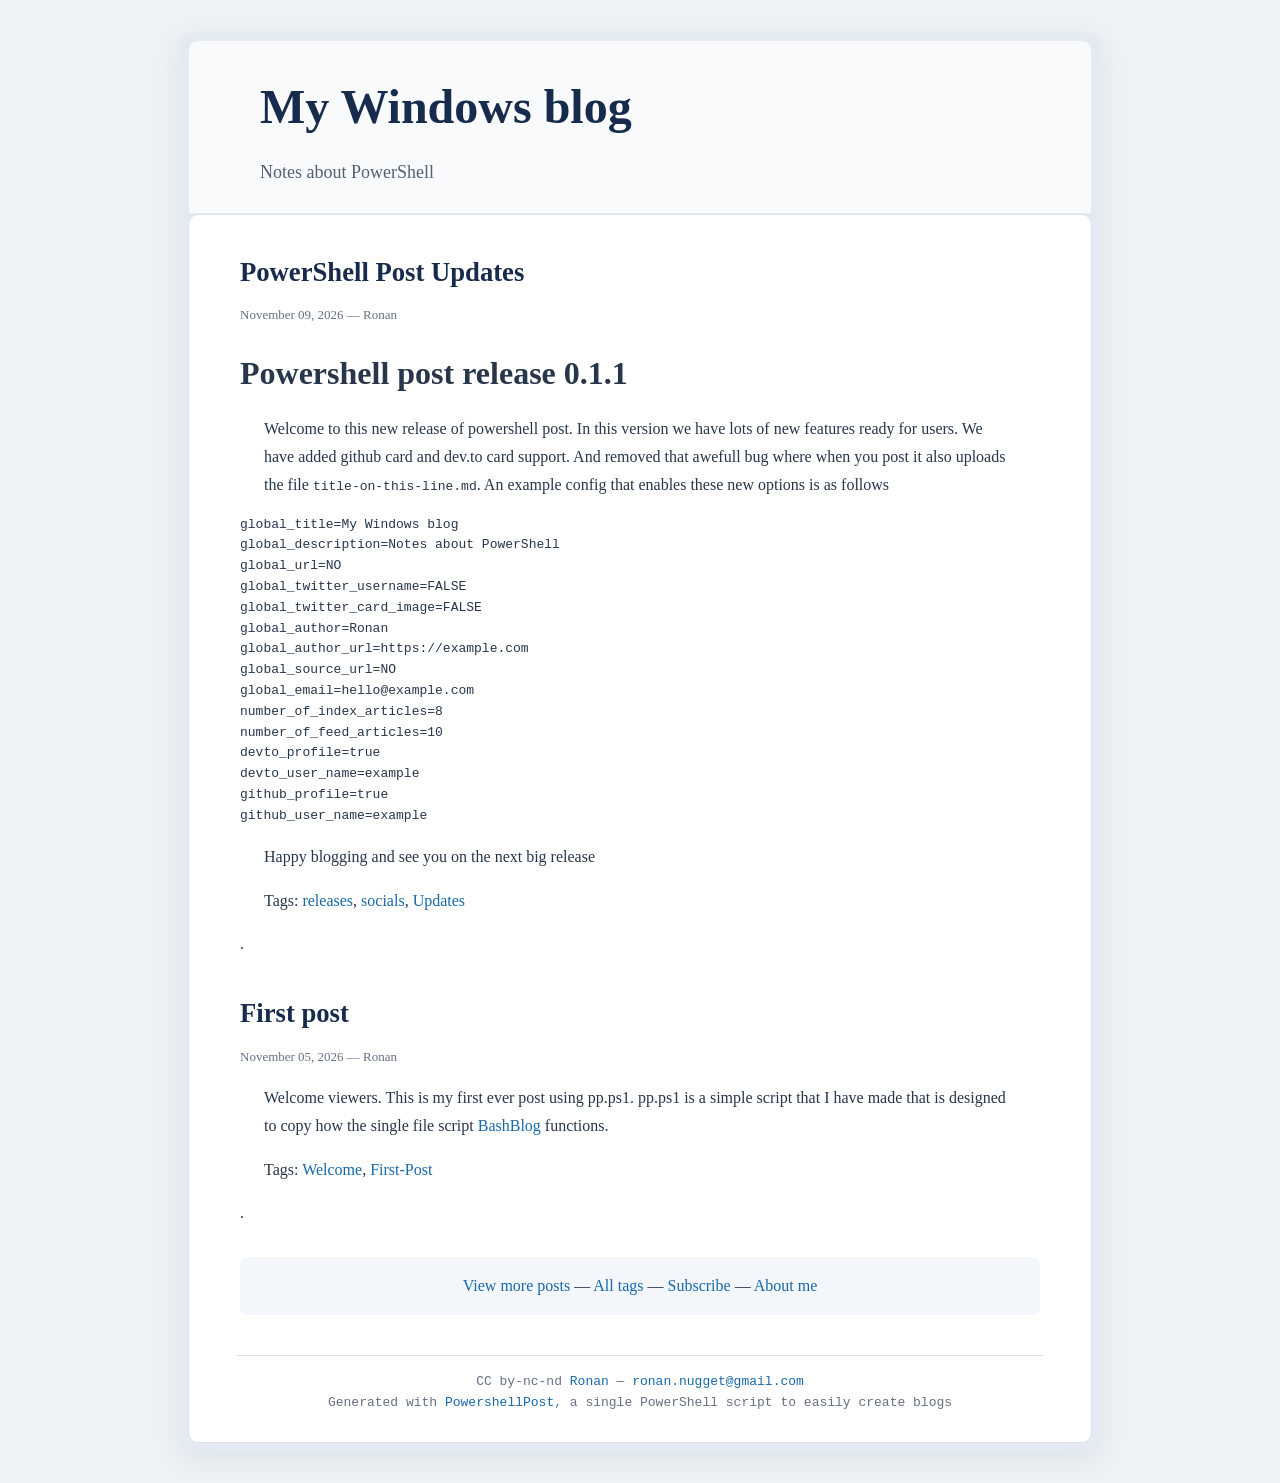
<file: docs/index.html>
<!DOCTYPE html PUBLIC "-//W3C//DTD XHTML 1.0 Strict//EN" "http://www.w3.org/TR/xhtml1/DTD/xhtml1-strict.dtd">
<html xmlns="http://www.w3.org/1999/xhtml"><head>
<meta http-equiv="Content-type" content="text/html;charset=UTF-8" />
<meta name="viewport" content="width=device-width, initial-scale=1.0" />
<link rel="stylesheet" href="main.css" type="text/css" />
<link rel="stylesheet" href="blog.css" type="text/css" />
<link rel="alternate" type="application/rss+xml" title="Subscribe to this page..." href="feed.rss" />
<title>My Windows blog</title>
<meta property='og:type' content='website' />
<meta property='og:title' content="My Windows blog" />
<meta property='og:description' content="Notes about PowerShell" />
</head><body>
<div id="divbodyholder">
<div class="headerholder"><div class="header">
<div id="title">
<h1 class="nomargin"><a class="ablack" href="index.html">My Windows blog</a></h1>
<div id="description">Notes about PowerShell</div>
</div></div></div>
<div id="divbody"><div class="content">
<h3><a class="ablack" href="powershell-post-updates.html">
PowerShell Post Updates
</a></h3>
<!-- bashblog_timestamp: #202611090918.18# -->
<div class="subtitle">November 09, 2026 &mdash;
Ronan</div>
<!-- text begin -->
<h1>Powershell post release 0.1.1</h1>
<p>Welcome to this new release of powershell post. In this version we have lots of new features ready for users. We have added github card and dev.to card support. And removed that awefull bug where when you post it also uploads the file <code>title-on-this-line.md</code>. An example config that enables these new options is as follows</p>
<pre><code>global_title=My Windows blog
global_description=Notes about PowerShell
global_url=NO
global_twitter_username=FALSE
global_twitter_card_image=FALSE
global_author=Ronan
global_author_url=https://example.com
global_source_url=NO
global_email=hello@example.com
number_of_index_articles=8
number_of_feed_articles=10
devto_profile=true
devto_user_name=example
github_profile=true
github_user_name=example</code></pre>
<p>Happy blogging and see you on the next big release</p>
<p>Tags: <a href='tag_releases.html'>releases</a>, <a href='tag_socials.html'>socials</a>, <a href='tag_Updates.html'>Updates</a> </p>
<!-- text end -->

.
<h3><a class="ablack" href="first-post.html">
First post
</a></h3>
<!-- bashblog_timestamp: #202611051103.47# -->
<div class="subtitle">November 05, 2026 &mdash;
Ronan</div>
<!-- text begin -->
<p>Welcome viewers. This is my first ever post using pp.ps1. pp.ps1 is a simple script that I have made that is designed to copy how the single file script <a href="https://github.com/cfenollosa/bashblog">BashBlog</a> functions.</p>
<p>Tags: <a href='tag_Welcome.html'>Welcome</a>, <a href='tag_First-Post.html'>First-Post</a> </p>
<!-- text end -->

.
<div id="all_posts"><a href="all_posts.html">View more posts</a> &mdash; <a href="all_tags.html">All tags</a> &mdash; <a href="feed.rss">Subscribe</a> &mdash; <a href="about.html">About me</a></div>
</div>
<div id="footer">CC by-nc-nd <a href="https://gtref.github.io">Ronan</a> &mdash; <a href="mailto:ronan&#46;nugget&#64;gmail&#46;com">ronan&#46;nugget&#64;gmail&#46;com</a><br/>Generated with <a href="https://github.com/gtref/PowershellPost">PowershellPost</a>, a single PowerShell script to easily create blogs</div>
</div></div>
</body></html>
</file>
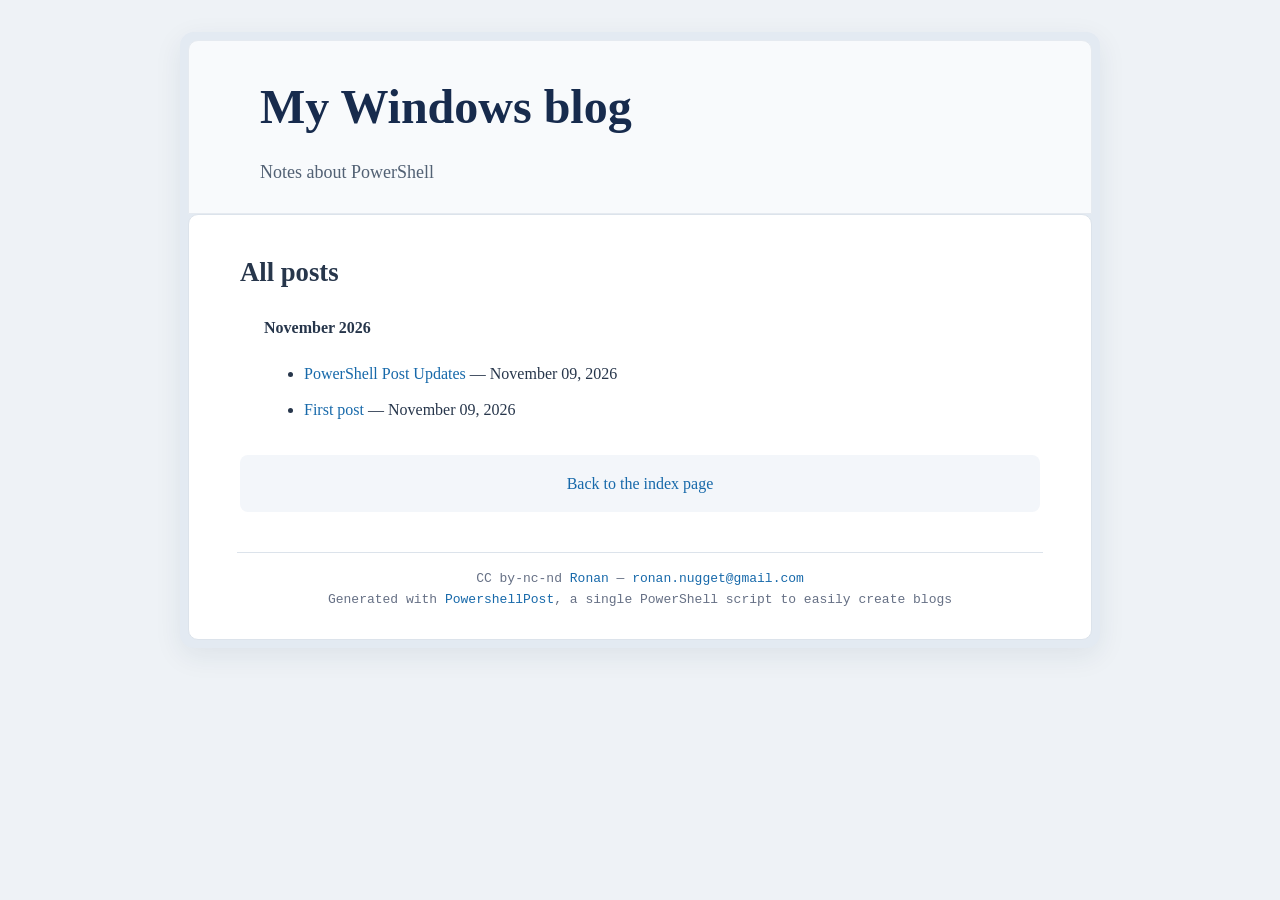
<file: docs/all_posts.html>
<!DOCTYPE html PUBLIC "-//W3C//DTD XHTML 1.0 Strict//EN" "http://www.w3.org/TR/xhtml1/DTD/xhtml1-strict.dtd">
<html xmlns="http://www.w3.org/1999/xhtml"><head>
<meta http-equiv="Content-type" content="text/html;charset=UTF-8" />
<meta name="viewport" content="width=device-width, initial-scale=1.0" />
<link rel="stylesheet" href="main.css" type="text/css" />
<link rel="stylesheet" href="blog.css" type="text/css" />
<link rel="alternate" type="application/rss+xml" title="Subscribe to this page..." href="feed.rss" />
<title>My Windows blog &mdash; All posts</title>
<meta property='og:type' content='website' />
<meta property='og:title' content="My Windows blog &amp;mdash; All posts" />
<meta property='og:description' content="Notes about PowerShell" />
</head><body>
<div id="divbodyholder">
<div class="headerholder"><div class="header">
<div id="title">
<h1 class="nomargin"><a class="ablack" href="index.html">My Windows blog</a></h1>
<div id="description">Notes about PowerShell</div>
</div></div></div>
<div id="divbody"><div class="content">
<h3>All posts</h3>
<h4 class='allposts_header'>November 2026</h4><ul>
<li><a href="powershell-post-updates.html">PowerShell Post Updates</a> &mdash; November 09, 2026</li>
<li><a href="first-post.html">First post</a> &mdash; November 09, 2026</li>
</ul>
<div id="all_posts"><a href="./index.html">Back to the index page</a></div>
</div>
<div id="footer">CC by-nc-nd <a href="https://gtref.github.io">Ronan</a> &mdash; <a href="mailto:ronan&#46;nugget&#64;gmail&#46;com">ronan&#46;nugget&#64;gmail&#46;com</a><br/>Generated with <a href="https://github.com/gtref/PowershellPost">PowershellPost</a>, a single PowerShell script to easily create blogs</div>
</div></div>
</body></html>
</file>
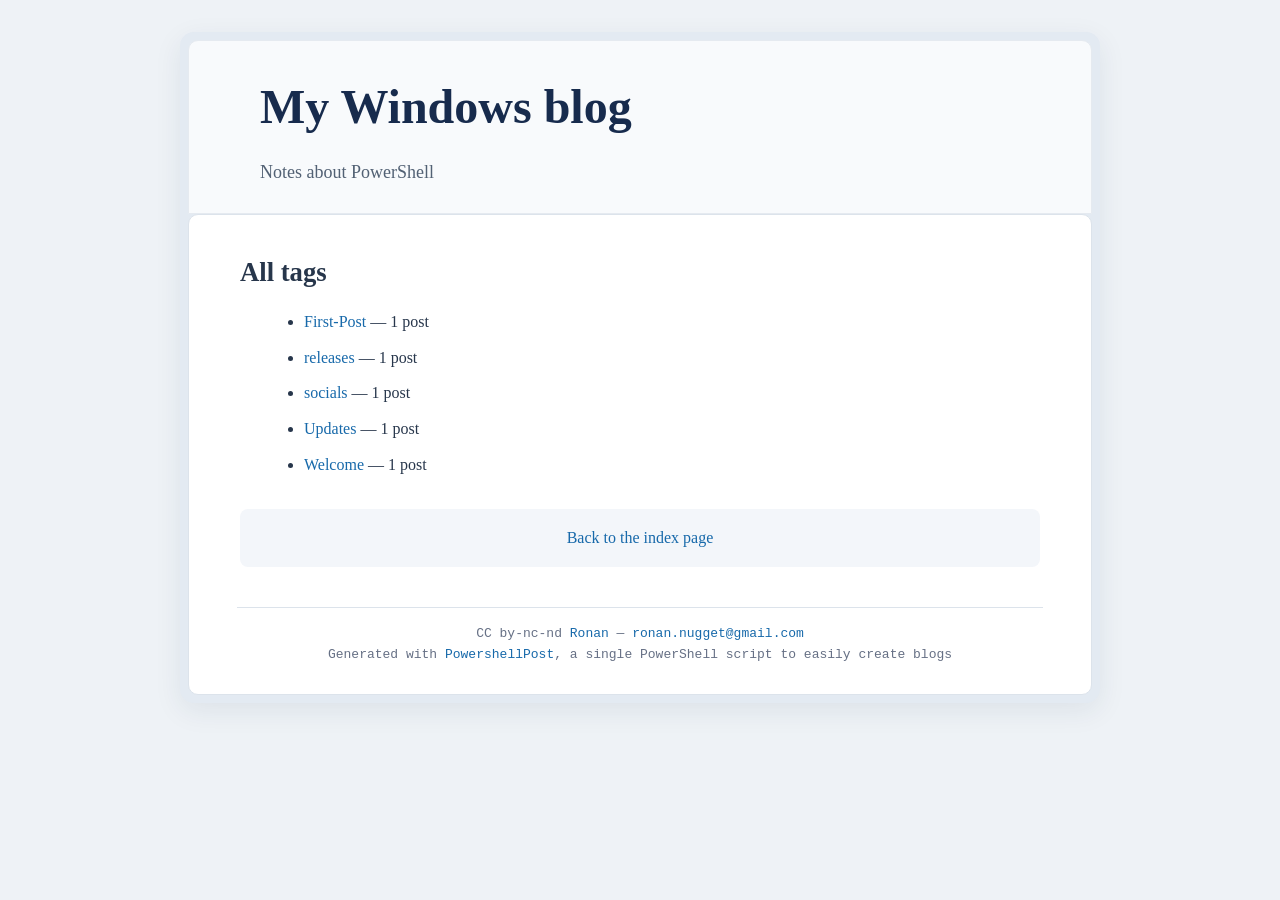
<file: docs/all_tags.html>
<!DOCTYPE html PUBLIC "-//W3C//DTD XHTML 1.0 Strict//EN" "http://www.w3.org/TR/xhtml1/DTD/xhtml1-strict.dtd">
<html xmlns="http://www.w3.org/1999/xhtml"><head>
<meta http-equiv="Content-type" content="text/html;charset=UTF-8" />
<meta name="viewport" content="width=device-width, initial-scale=1.0" />
<link rel="stylesheet" href="main.css" type="text/css" />
<link rel="stylesheet" href="blog.css" type="text/css" />
<link rel="alternate" type="application/rss+xml" title="Subscribe to this page..." href="feed.rss" />
<title>My Windows blog &mdash; All tags</title>
<meta property='og:type' content='website' />
<meta property='og:title' content="My Windows blog &amp;mdash; All tags" />
<meta property='og:description' content="Notes about PowerShell" />
</head><body>
<div id="divbodyholder">
<div class="headerholder"><div class="header">
<div id="title">
<h1 class="nomargin"><a class="ablack" href="index.html">My Windows blog</a></h1>
<div id="description">Notes about PowerShell</div>
</div></div></div>
<div id="divbody"><div class="content">
<h3>All tags</h3>
<ul>
<li><a href="tag_First-Post.html">First-Post</a> &mdash; 1 post</li>
<li><a href="tag_releases.html">releases</a> &mdash; 1 post</li>
<li><a href="tag_socials.html">socials</a> &mdash; 1 post</li>
<li><a href="tag_Updates.html">Updates</a> &mdash; 1 post</li>
<li><a href="tag_Welcome.html">Welcome</a> &mdash; 1 post</li>
</ul>
<div id="all_posts"><a href="./index.html">Back to the index page</a></div>
</div>
<div id="footer">CC by-nc-nd <a href="https://gtref.github.io">Ronan</a> &mdash; <a href="mailto:ronan&#46;nugget&#64;gmail&#46;com">ronan&#46;nugget&#64;gmail&#46;com</a><br/>Generated with <a href="https://github.com/gtref/PowershellPost">PowershellPost</a>, a single PowerShell script to easily create blogs</div>
</div></div>
</body></html>
</file>
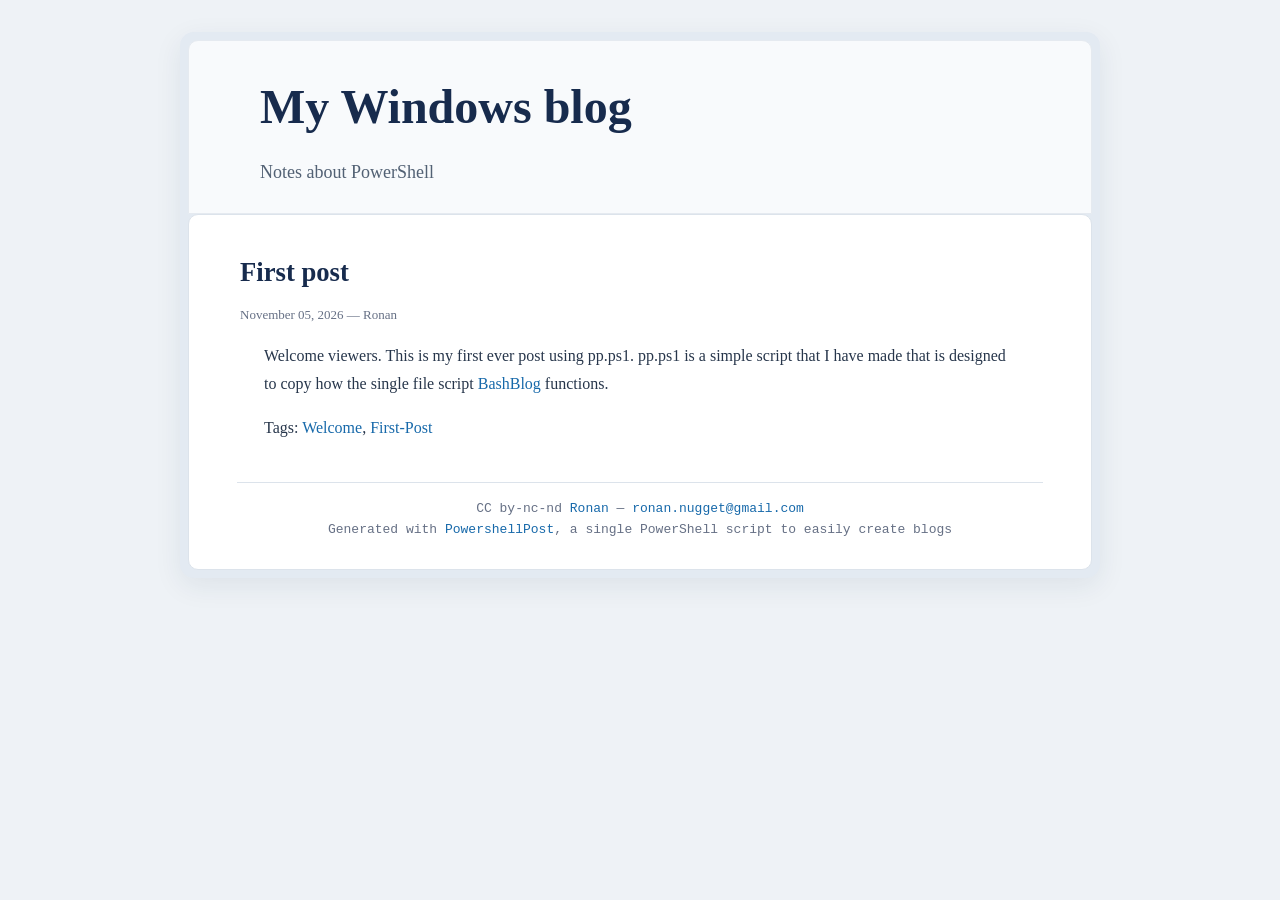
<file: docs/first-post.html>
<!DOCTYPE html PUBLIC "-//W3C//DTD XHTML 1.0 Strict//EN" "http://www.w3.org/TR/xhtml1/DTD/xhtml1-strict.dtd">
<html xmlns="http://www.w3.org/1999/xhtml"><head>
<meta http-equiv="Content-type" content="text/html;charset=UTF-8" />
<meta name="viewport" content="width=device-width, initial-scale=1.0" />
<link rel="stylesheet" href="main.css" type="text/css" />
<link rel="stylesheet" href="blog.css" type="text/css" />
<link rel="alternate" type="application/rss+xml" title="Subscribe to this page..." href="feed.rss" />
<title>First post</title>
<meta property='og:type' content='article' />
<meta property='og:title' content="First post" />
<meta property='og:description' content="Welcome viewers. This is my first ever post using pp.ps1. pp.ps1 is a simple script that I have made that is designed to copy how the single file script BashBlog functions." />
</head><body>
<div id="divbodyholder">
<div class="headerholder"><div class="header">
<div id="title">
<h1 class="nomargin"><a class="ablack" href="index.html">My Windows blog</a></h1>
<div id="description">Notes about PowerShell</div>
</div></div></div>
<div id="divbody"><div class="content">
<!-- entry begin -->
<h3><a class="ablack" href="first-post.html">
First post
</a></h3>
<!-- bashblog_timestamp: #202611051103.47# -->
<div class="subtitle">November 05, 2026 &mdash;
Ronan</div>
<!-- text begin -->
<p>Welcome viewers. This is my first ever post using pp.ps1. pp.ps1 is a simple script that I have made that is designed to copy how the single file script <a href="https://github.com/cfenollosa/bashblog">BashBlog</a> functions.</p>
<p>Tags: <a href='tag_Welcome.html'>Welcome</a>, <a href='tag_First-Post.html'>First-Post</a> </p>
<!-- text end -->

<!-- entry end -->
</div>
<div id="footer">CC by-nc-nd <a href="https://gtref.github.io">Ronan</a> &mdash; <a href="mailto:ronan&#46;nugget&#64;gmail&#46;com">ronan&#46;nugget&#64;gmail&#46;com</a><br/>Generated with <a href="https://github.com/gtref/PowershellPost">PowershellPost</a>, a single PowerShell script to easily create blogs</div>
</div></div>
</body></html>
</file>
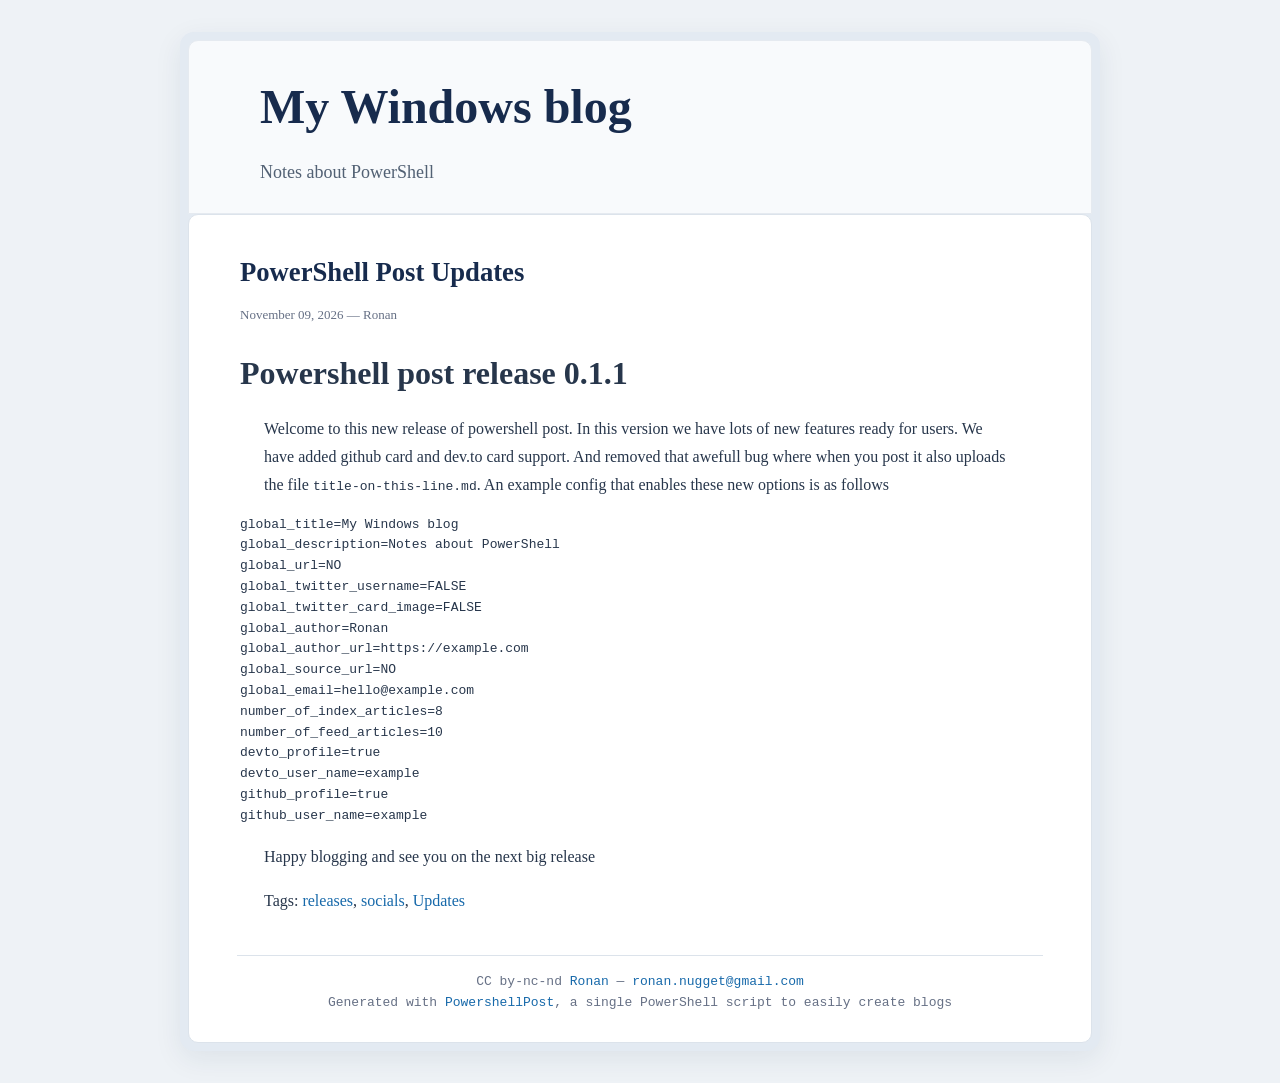
<file: docs/powershell-post-updates.html>
<!DOCTYPE html PUBLIC "-//W3C//DTD XHTML 1.0 Strict//EN" "http://www.w3.org/TR/xhtml1/DTD/xhtml1-strict.dtd">
<html xmlns="http://www.w3.org/1999/xhtml"><head>
<meta http-equiv="Content-type" content="text/html;charset=UTF-8" />
<meta name="viewport" content="width=device-width, initial-scale=1.0" />
<link rel="stylesheet" href="main.css" type="text/css" />
<link rel="stylesheet" href="blog.css" type="text/css" />
<link rel="alternate" type="application/rss+xml" title="Subscribe to this page..." href="feed.rss" />
<title>PowerShell Post Updates</title>
<meta property='og:type' content='article' />
<meta property='og:title' content="PowerShell Post Updates" />
<meta property='og:description' content="Powershell post release 0.1.1 Welcome to this new release of powershell post. In this version we have lots of new features ready for users. We have added github card and dev.to card support. And removed that awefull bug where when you post it also up" />
</head><body>
<div id="divbodyholder">
<div class="headerholder"><div class="header">
<div id="title">
<h1 class="nomargin"><a class="ablack" href="index.html">My Windows blog</a></h1>
<div id="description">Notes about PowerShell</div>
</div></div></div>
<div id="divbody"><div class="content">
<!-- entry begin -->
<h3><a class="ablack" href="powershell-post-updates.html">
PowerShell Post Updates
</a></h3>
<!-- bashblog_timestamp: #202611090918.18# -->
<div class="subtitle">November 09, 2026 &mdash;
Ronan</div>
<!-- text begin -->
<h1>Powershell post release 0.1.1</h1>
<p>Welcome to this new release of powershell post. In this version we have lots of new features ready for users. We have added github card and dev.to card support. And removed that awefull bug where when you post it also uploads the file <code>title-on-this-line.md</code>. An example config that enables these new options is as follows</p>
<pre><code>global_title=My Windows blog
global_description=Notes about PowerShell
global_url=NO
global_twitter_username=FALSE
global_twitter_card_image=FALSE
global_author=Ronan
global_author_url=https://example.com
global_source_url=NO
global_email=hello@example.com
number_of_index_articles=8
number_of_feed_articles=10
devto_profile=true
devto_user_name=example
github_profile=true
github_user_name=example</code></pre>
<p>Happy blogging and see you on the next big release</p>
<p>Tags: <a href='tag_releases.html'>releases</a>, <a href='tag_socials.html'>socials</a>, <a href='tag_Updates.html'>Updates</a> </p>
<!-- text end -->

<!-- entry end -->
</div>
<div id="footer">CC by-nc-nd <a href="https://gtref.github.io">Ronan</a> &mdash; <a href="mailto:ronan&#46;nugget&#64;gmail&#46;com">ronan&#46;nugget&#64;gmail&#46;com</a><br/>Generated with <a href="https://github.com/gtref/PowershellPost">PowershellPost</a>, a single PowerShell script to easily create blogs</div>
</div></div>
</body></html>
</file>
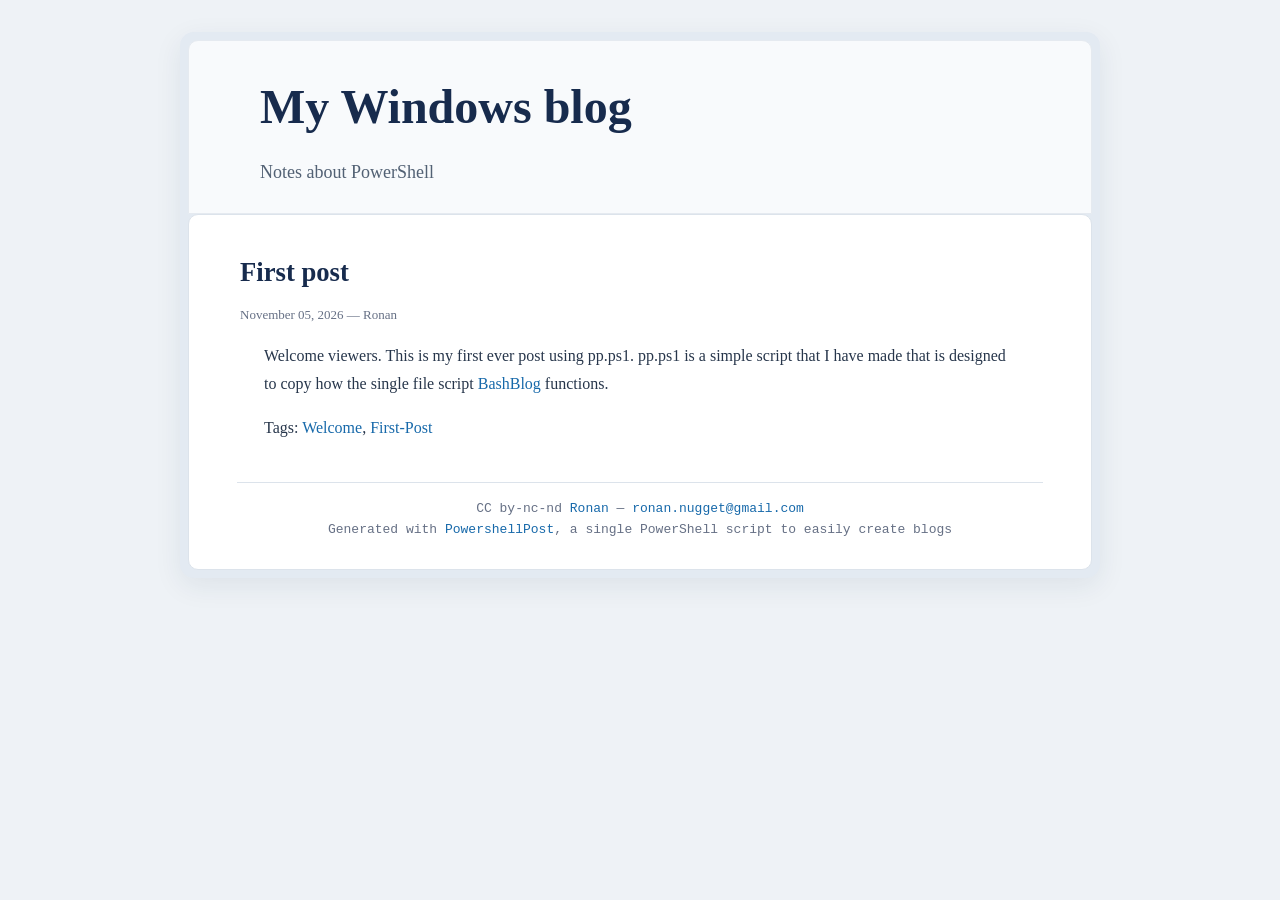
<file: docs/tag_First-Post.html>
<!DOCTYPE html PUBLIC "-//W3C//DTD XHTML 1.0 Strict//EN" "http://www.w3.org/TR/xhtml1/DTD/xhtml1-strict.dtd">
<html xmlns="http://www.w3.org/1999/xhtml"><head>
<meta http-equiv="Content-type" content="text/html;charset=UTF-8" />
<meta name="viewport" content="width=device-width, initial-scale=1.0" />
<link rel="stylesheet" href="main.css" type="text/css" />
<link rel="stylesheet" href="blog.css" type="text/css" />
<link rel="alternate" type="application/rss+xml" title="Subscribe to this page..." href="feed.rss" />
<title>My Windows blog &mdash; Posts tagged "First-Post"</title>
<meta property='og:type' content='website' />
<meta property='og:title' content="My Windows blog &amp;mdash; Posts tagged &#39;First-Post&#39;" />
<meta property='og:description' content="Notes about PowerShell" />
</head><body>
<div id="divbodyholder">
<div class="headerholder"><div class="header">
<div id="title">
<h1 class="nomargin"><a class="ablack" href="index.html">My Windows blog</a></h1>
<div id="description">Notes about PowerShell</div>
</div></div></div>
<div id="divbody"><div class="content">
<h3><a class="ablack" href="first-post.html">
First post
</a></h3>
<!-- bashblog_timestamp: #202611051103.47# -->
<div class="subtitle">November 05, 2026 &mdash;
Ronan</div>
<!-- text begin -->
<p>Welcome viewers. This is my first ever post using pp.ps1. pp.ps1 is a simple script that I have made that is designed to copy how the single file script <a href="https://github.com/cfenollosa/bashblog">BashBlog</a> functions.</p>
<p>Tags: <a href='tag_Welcome.html'>Welcome</a>, <a href='tag_First-Post.html'>First-Post</a> </p>
<!-- text end -->
</div>
<div id="footer">CC by-nc-nd <a href="https://gtref.github.io">Ronan</a> &mdash; <a href="mailto:ronan&#46;nugget&#64;gmail&#46;com">ronan&#46;nugget&#64;gmail&#46;com</a><br/>Generated with <a href="https://github.com/gtref/PowershellPost">PowershellPost</a>, a single PowerShell script to easily create blogs</div>
</div></div>
</body></html>
</file>
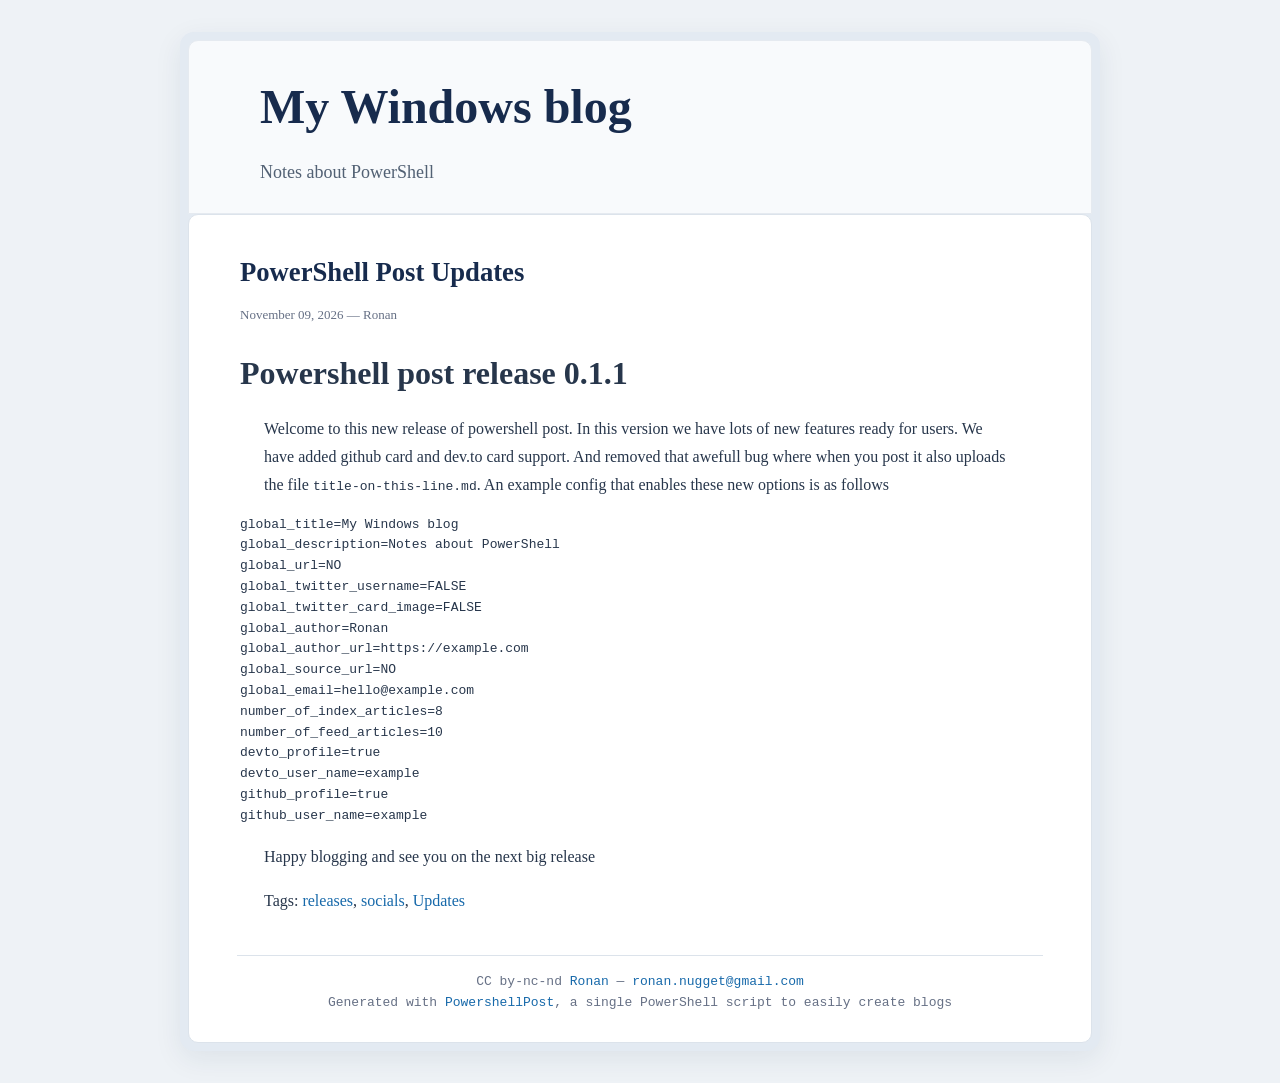
<file: docs/tag_releases.html>
<!DOCTYPE html PUBLIC "-//W3C//DTD XHTML 1.0 Strict//EN" "http://www.w3.org/TR/xhtml1/DTD/xhtml1-strict.dtd">
<html xmlns="http://www.w3.org/1999/xhtml"><head>
<meta http-equiv="Content-type" content="text/html;charset=UTF-8" />
<meta name="viewport" content="width=device-width, initial-scale=1.0" />
<link rel="stylesheet" href="main.css" type="text/css" />
<link rel="stylesheet" href="blog.css" type="text/css" />
<link rel="alternate" type="application/rss+xml" title="Subscribe to this page..." href="feed.rss" />
<title>My Windows blog &mdash; Posts tagged "releases"</title>
<meta property='og:type' content='website' />
<meta property='og:title' content="My Windows blog &amp;mdash; Posts tagged &#39;releases&#39;" />
<meta property='og:description' content="Notes about PowerShell" />
</head><body>
<div id="divbodyholder">
<div class="headerholder"><div class="header">
<div id="title">
<h1 class="nomargin"><a class="ablack" href="index.html">My Windows blog</a></h1>
<div id="description">Notes about PowerShell</div>
</div></div></div>
<div id="divbody"><div class="content">
<h3><a class="ablack" href="powershell-post-updates.html">
PowerShell Post Updates
</a></h3>
<!-- bashblog_timestamp: #202611090918.18# -->
<div class="subtitle">November 09, 2026 &mdash;
Ronan</div>
<!-- text begin -->
<h1>Powershell post release 0.1.1</h1>
<p>Welcome to this new release of powershell post. In this version we have lots of new features ready for users. We have added github card and dev.to card support. And removed that awefull bug where when you post it also uploads the file <code>title-on-this-line.md</code>. An example config that enables these new options is as follows</p>
<pre><code>global_title=My Windows blog
global_description=Notes about PowerShell
global_url=NO
global_twitter_username=FALSE
global_twitter_card_image=FALSE
global_author=Ronan
global_author_url=https://example.com
global_source_url=NO
global_email=hello@example.com
number_of_index_articles=8
number_of_feed_articles=10
devto_profile=true
devto_user_name=example
github_profile=true
github_user_name=example</code></pre>
<p>Happy blogging and see you on the next big release</p>
<p>Tags: <a href='tag_releases.html'>releases</a>, <a href='tag_socials.html'>socials</a>, <a href='tag_Updates.html'>Updates</a> </p>
<!-- text end -->
</div>
<div id="footer">CC by-nc-nd <a href="https://gtref.github.io">Ronan</a> &mdash; <a href="mailto:ronan&#46;nugget&#64;gmail&#46;com">ronan&#46;nugget&#64;gmail&#46;com</a><br/>Generated with <a href="https://github.com/gtref/PowershellPost">PowershellPost</a>, a single PowerShell script to easily create blogs</div>
</div></div>
</body></html>
</file>
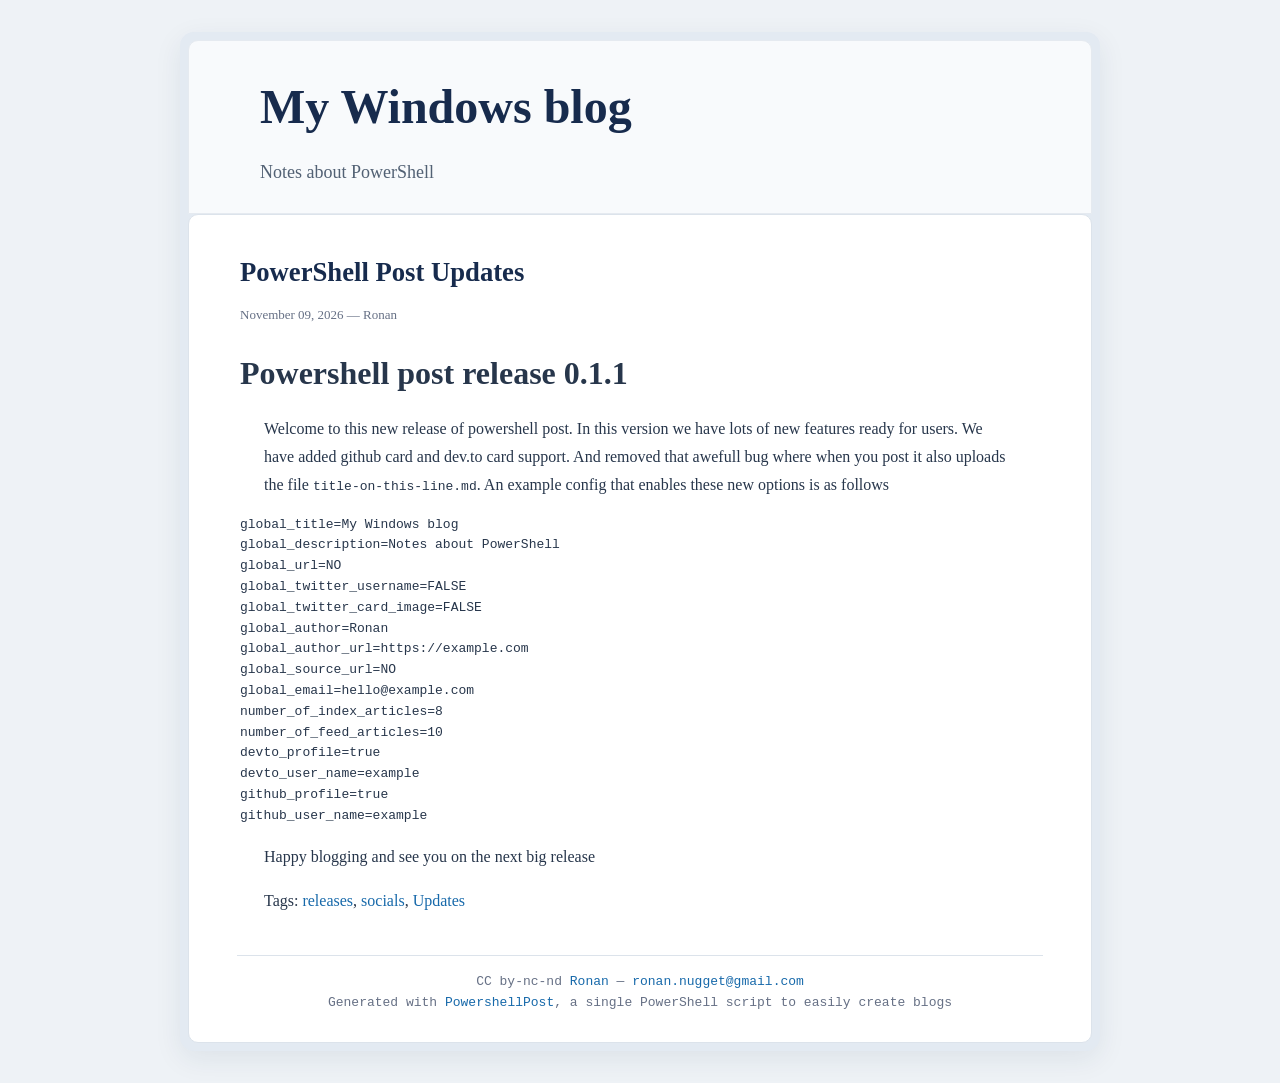
<file: docs/tag_socials.html>
<!DOCTYPE html PUBLIC "-//W3C//DTD XHTML 1.0 Strict//EN" "http://www.w3.org/TR/xhtml1/DTD/xhtml1-strict.dtd">
<html xmlns="http://www.w3.org/1999/xhtml"><head>
<meta http-equiv="Content-type" content="text/html;charset=UTF-8" />
<meta name="viewport" content="width=device-width, initial-scale=1.0" />
<link rel="stylesheet" href="main.css" type="text/css" />
<link rel="stylesheet" href="blog.css" type="text/css" />
<link rel="alternate" type="application/rss+xml" title="Subscribe to this page..." href="feed.rss" />
<title>My Windows blog &mdash; Posts tagged "socials"</title>
<meta property='og:type' content='website' />
<meta property='og:title' content="My Windows blog &amp;mdash; Posts tagged &#39;socials&#39;" />
<meta property='og:description' content="Notes about PowerShell" />
</head><body>
<div id="divbodyholder">
<div class="headerholder"><div class="header">
<div id="title">
<h1 class="nomargin"><a class="ablack" href="index.html">My Windows blog</a></h1>
<div id="description">Notes about PowerShell</div>
</div></div></div>
<div id="divbody"><div class="content">
<h3><a class="ablack" href="powershell-post-updates.html">
PowerShell Post Updates
</a></h3>
<!-- bashblog_timestamp: #202611090918.18# -->
<div class="subtitle">November 09, 2026 &mdash;
Ronan</div>
<!-- text begin -->
<h1>Powershell post release 0.1.1</h1>
<p>Welcome to this new release of powershell post. In this version we have lots of new features ready for users. We have added github card and dev.to card support. And removed that awefull bug where when you post it also uploads the file <code>title-on-this-line.md</code>. An example config that enables these new options is as follows</p>
<pre><code>global_title=My Windows blog
global_description=Notes about PowerShell
global_url=NO
global_twitter_username=FALSE
global_twitter_card_image=FALSE
global_author=Ronan
global_author_url=https://example.com
global_source_url=NO
global_email=hello@example.com
number_of_index_articles=8
number_of_feed_articles=10
devto_profile=true
devto_user_name=example
github_profile=true
github_user_name=example</code></pre>
<p>Happy blogging and see you on the next big release</p>
<p>Tags: <a href='tag_releases.html'>releases</a>, <a href='tag_socials.html'>socials</a>, <a href='tag_Updates.html'>Updates</a> </p>
<!-- text end -->
</div>
<div id="footer">CC by-nc-nd <a href="https://gtref.github.io">Ronan</a> &mdash; <a href="mailto:ronan&#46;nugget&#64;gmail&#46;com">ronan&#46;nugget&#64;gmail&#46;com</a><br/>Generated with <a href="https://github.com/gtref/PowershellPost">PowershellPost</a>, a single PowerShell script to easily create blogs</div>
</div></div>
</body></html>
</file>
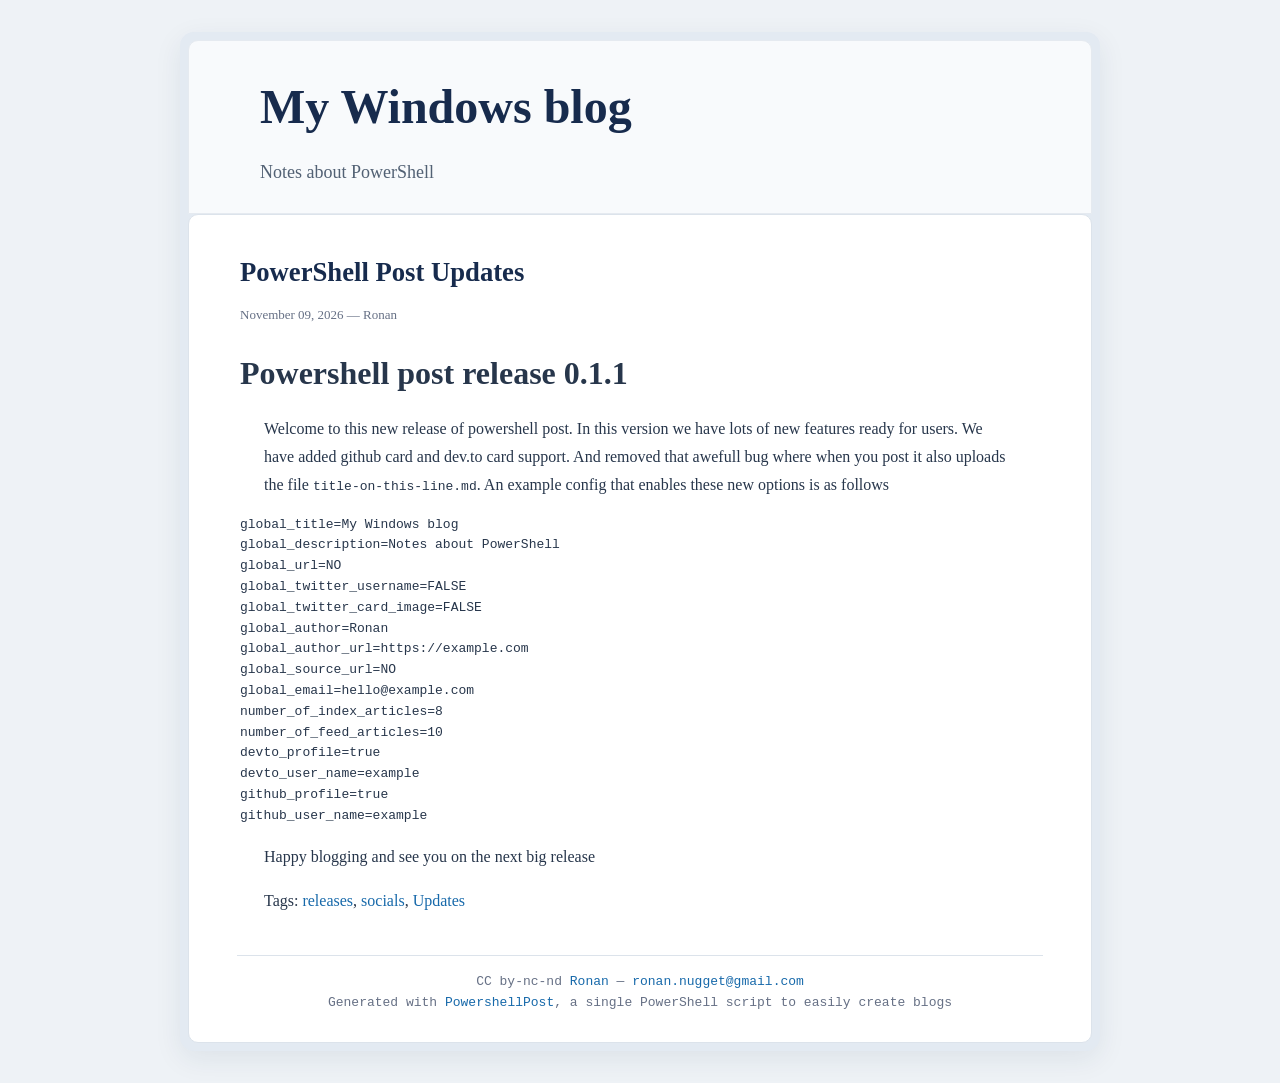
<file: docs/tag_Updates.html>
<!DOCTYPE html PUBLIC "-//W3C//DTD XHTML 1.0 Strict//EN" "http://www.w3.org/TR/xhtml1/DTD/xhtml1-strict.dtd">
<html xmlns="http://www.w3.org/1999/xhtml"><head>
<meta http-equiv="Content-type" content="text/html;charset=UTF-8" />
<meta name="viewport" content="width=device-width, initial-scale=1.0" />
<link rel="stylesheet" href="main.css" type="text/css" />
<link rel="stylesheet" href="blog.css" type="text/css" />
<link rel="alternate" type="application/rss+xml" title="Subscribe to this page..." href="feed.rss" />
<title>My Windows blog &mdash; Posts tagged "Updates"</title>
<meta property='og:type' content='website' />
<meta property='og:title' content="My Windows blog &amp;mdash; Posts tagged &#39;Updates&#39;" />
<meta property='og:description' content="Notes about PowerShell" />
</head><body>
<div id="divbodyholder">
<div class="headerholder"><div class="header">
<div id="title">
<h1 class="nomargin"><a class="ablack" href="index.html">My Windows blog</a></h1>
<div id="description">Notes about PowerShell</div>
</div></div></div>
<div id="divbody"><div class="content">
<h3><a class="ablack" href="powershell-post-updates.html">
PowerShell Post Updates
</a></h3>
<!-- bashblog_timestamp: #202611090918.18# -->
<div class="subtitle">November 09, 2026 &mdash;
Ronan</div>
<!-- text begin -->
<h1>Powershell post release 0.1.1</h1>
<p>Welcome to this new release of powershell post. In this version we have lots of new features ready for users. We have added github card and dev.to card support. And removed that awefull bug where when you post it also uploads the file <code>title-on-this-line.md</code>. An example config that enables these new options is as follows</p>
<pre><code>global_title=My Windows blog
global_description=Notes about PowerShell
global_url=NO
global_twitter_username=FALSE
global_twitter_card_image=FALSE
global_author=Ronan
global_author_url=https://example.com
global_source_url=NO
global_email=hello@example.com
number_of_index_articles=8
number_of_feed_articles=10
devto_profile=true
devto_user_name=example
github_profile=true
github_user_name=example</code></pre>
<p>Happy blogging and see you on the next big release</p>
<p>Tags: <a href='tag_releases.html'>releases</a>, <a href='tag_socials.html'>socials</a>, <a href='tag_Updates.html'>Updates</a> </p>
<!-- text end -->
</div>
<div id="footer">CC by-nc-nd <a href="https://gtref.github.io">Ronan</a> &mdash; <a href="mailto:ronan&#46;nugget&#64;gmail&#46;com">ronan&#46;nugget&#64;gmail&#46;com</a><br/>Generated with <a href="https://github.com/gtref/PowershellPost">PowershellPost</a>, a single PowerShell script to easily create blogs</div>
</div></div>
</body></html>
</file>
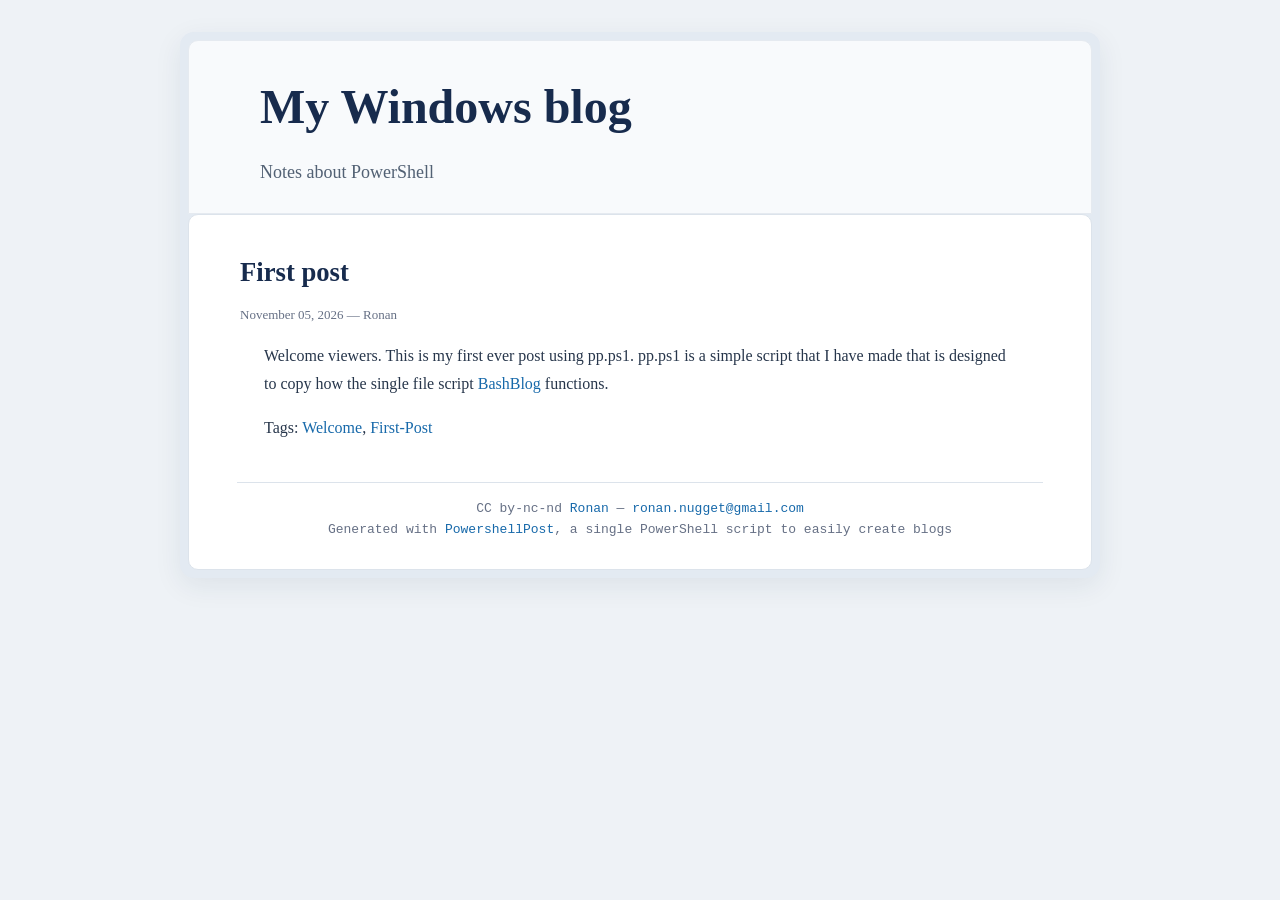
<file: docs/tag_Welcome.html>
<!DOCTYPE html PUBLIC "-//W3C//DTD XHTML 1.0 Strict//EN" "http://www.w3.org/TR/xhtml1/DTD/xhtml1-strict.dtd">
<html xmlns="http://www.w3.org/1999/xhtml"><head>
<meta http-equiv="Content-type" content="text/html;charset=UTF-8" />
<meta name="viewport" content="width=device-width, initial-scale=1.0" />
<link rel="stylesheet" href="main.css" type="text/css" />
<link rel="stylesheet" href="blog.css" type="text/css" />
<link rel="alternate" type="application/rss+xml" title="Subscribe to this page..." href="feed.rss" />
<title>My Windows blog &mdash; Posts tagged "Welcome"</title>
<meta property='og:type' content='website' />
<meta property='og:title' content="My Windows blog &amp;mdash; Posts tagged &#39;Welcome&#39;" />
<meta property='og:description' content="Notes about PowerShell" />
</head><body>
<div id="divbodyholder">
<div class="headerholder"><div class="header">
<div id="title">
<h1 class="nomargin"><a class="ablack" href="index.html">My Windows blog</a></h1>
<div id="description">Notes about PowerShell</div>
</div></div></div>
<div id="divbody"><div class="content">
<h3><a class="ablack" href="first-post.html">
First post
</a></h3>
<!-- bashblog_timestamp: #202611051103.47# -->
<div class="subtitle">November 05, 2026 &mdash;
Ronan</div>
<!-- text begin -->
<p>Welcome viewers. This is my first ever post using pp.ps1. pp.ps1 is a simple script that I have made that is designed to copy how the single file script <a href="https://github.com/cfenollosa/bashblog">BashBlog</a> functions.</p>
<p>Tags: <a href='tag_Welcome.html'>Welcome</a>, <a href='tag_First-Post.html'>First-Post</a> </p>
<!-- text end -->
</div>
<div id="footer">CC by-nc-nd <a href="https://gtref.github.io">Ronan</a> &mdash; <a href="mailto:ronan&#46;nugget&#64;gmail&#46;com">ronan&#46;nugget&#64;gmail&#46;com</a><br/>Generated with <a href="https://github.com/gtref/PowershellPost">PowershellPost</a>, a single PowerShell script to easily create blogs</div>
</div></div>
</body></html>
</file>
<file: docs/main.css>
*{box-sizing:border-box}
body{font-family:Georgia,"Times New Roman",Times,serif;margin:0;padding:0;background:#eef2f6;color:#27364b;line-height:1.6}
#divbodyholder{padding:8px;background:#e3eaf2;width:calc(100% - 32px);max-width:920px;margin:32px auto;border-radius:14px;box-shadow:0 8px 28px rgba(28,48,74,.08)}
#divbody{border:1px solid #dce3eb;background:#fff;padding:0 48px 28px;border-radius:10px}
.headerholder{background:#f8fafc;border:1px solid #e5eaf0;border-radius:10px 10px 0 0}
.header{width:100%;max-width:800px;margin:0 auto;padding:28px 20px 14px}
.content{margin:0 auto 5%;max-width:800px}.nomargin{margin:0}.description{margin-top:10px;border-top:solid 1px #dce3eb;padding:10px 0}
h3{font-size:20pt;width:100%;font-weight:bold;margin-top:32px;margin-bottom:0}.clear{clear:both}
#footer{padding-top:16px;border-top:solid 1px #dce3eb;color:#667085;text-align:center;font-size:small;font-family:"Courier New",monospace}
a{text-decoration:none;color:#1769aa!important}a:visited{text-decoration:none;color:#4b61a8!important}a:hover{text-decoration:underline}
blockquote{background:#f7f9fc;border-left:solid 4px #91b5d8;margin-left:12px;padding:12px 12px 12px 24px;border-radius:0 8px 8px 0}
blockquote img,blockquote iframe{margin:12px 0}
@media(max-width:600px){#divbodyholder{width:calc(100% - 16px);margin:8px auto;padding:4px}#divbody{padding:0 16px 22px}.header{padding:20px 12px 10px}}
</file>
<file: docs/blog.css>
#title{font-size:x-large}a.ablack{color:#172b4d!important}li{margin-bottom:10px}
ul,ol{margin-left:24px;margin-right:24px}#all_posts{margin-top:32px;text-align:center;padding:16px;background:#f3f6fa;border-radius:8px}
.subtitle{font-size:small;margin:12px 0;color:#667085}.content p{margin-left:24px;margin-right:24px;line-height:1.75}
h1{margin-bottom:12px!important}#description{font-size:large;margin-bottom:12px;color:#526174}
h3{margin-top:36px;margin-bottom:8px}h4{margin-left:24px;margin-right:24px}
img{max-width:100%}#twitter{line-height:20px;vertical-align:top;text-align:right;font-style:italic;color:#333;margin-top:24px;font-size:14px}
.about-page{max-width:720px;margin:12px auto 28px}.about-intro{padding:8px 0 18px}
.about-page h2{margin:0 24px 12px;color:#172b4d;font-size:2rem}.about-page h3{margin:8px 24px;color:#344054}
.about-page p{margin:10px 24px}.about-profile{display:inline-block;vertical-align:top;box-sizing:border-box;width:calc(50% - 14px);min-width:220px;margin:8px 5px;padding:20px;background:#f7f9fc;border:1px solid #e4eaf2;border-radius:12px}
.about-profile h3{margin:0 0 12px;font-size:1.1rem}.about-avatar{text-align:left}.about-avatar img{width:96px;height:96px;object-fit:cover;border-radius:50%;border:3px solid #fff;box-shadow:0 2px 10px rgba(23,43,77,.14)}
.about-profile-name{font-size:1.1rem;font-weight:bold}.about-profile a{color:#1769aa!important}
@media(max-width:600px){.about-profile{display:block;width:auto;margin:12px 18px}#divbody{padding:0 18px 24px}.content p{margin-left:12px;margin-right:12px}}
</file>
